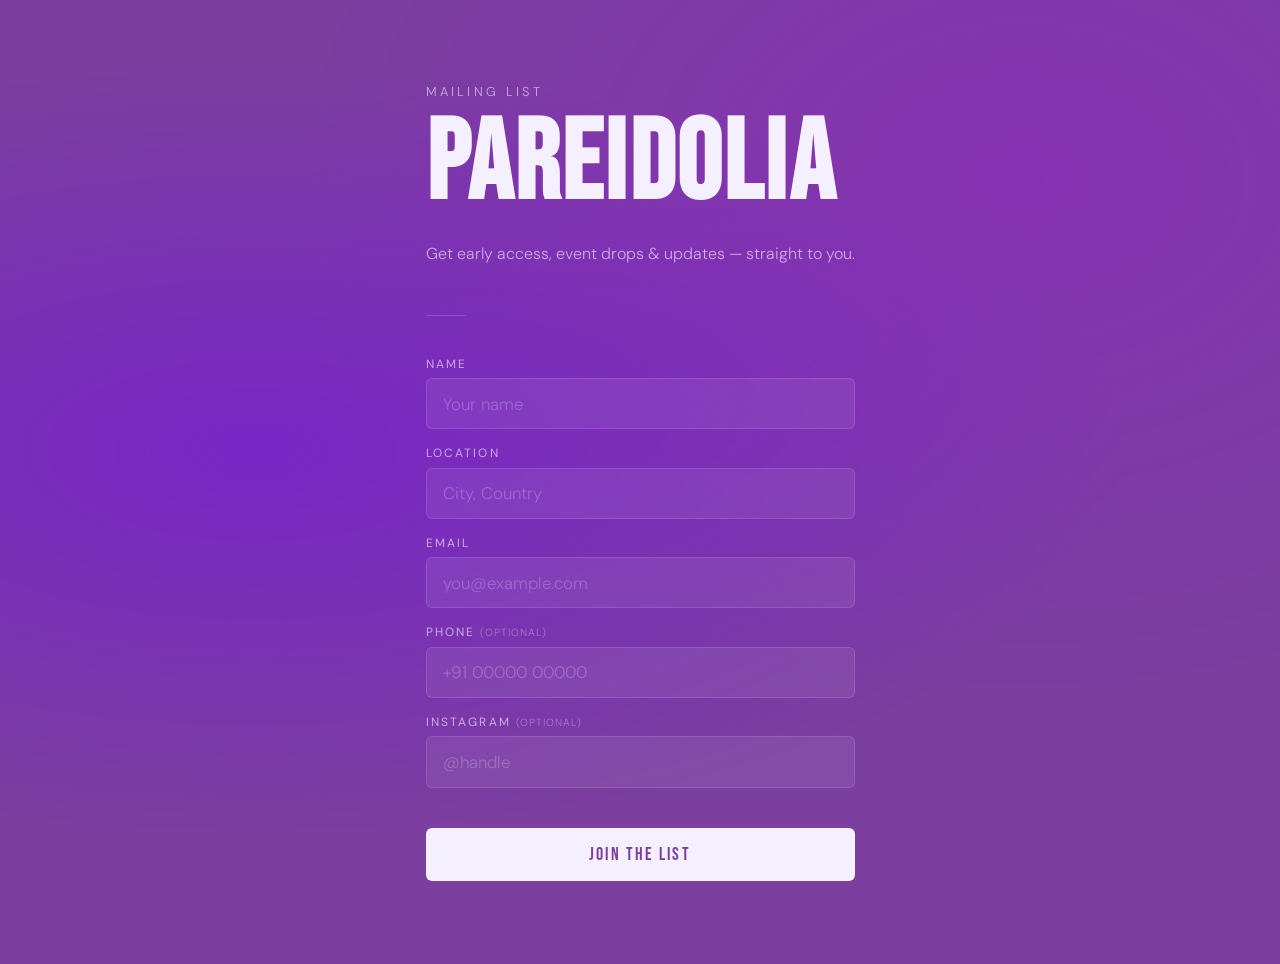
<file: index.html>
<!DOCTYPE html>
<html lang="en">
<head>
  <meta charset="UTF-8" />
  <meta name="viewport" content="width=device-width, initial-scale=1.0"/>
  <title>Pareidolia — Join the List</title>
  <link href="https://fonts.googleapis.com/css2?family=Bebas+Neue&family=DM+Sans:wght@300;400&display=swap" rel="stylesheet"/>
  <link rel="stylesheet" href="style.css" />
</head>
<body>
  <div class="container">

    <div id="form-wrap">
      <p class="eyebrow">Mailing List</p>
      <h1>Pareidolia</h1>
      <p class="subtitle">Get early access, event drops &amp; updates — straight to you.</p>
      <div class="divider"></div>

      <div class="form-group">
        <label for="name">Name</label>
        <input type="text" id="name" placeholder="Your name" />
      </div>

      <div class="form-group">
        <label for="location">Location</label>
        <input type="text" id="location" placeholder="City, Country" />
      </div>

      <div class="form-group">
        <label for="email">Email</label>
        <input type="email" id="email" placeholder="you@example.com" />
      </div>

      <div class="form-group">
        <label for="phone">Phone <span class="optional">(Optional)</span></label>
        <input type="tel" id="phone" placeholder="+91 00000 00000" />
      </div>

      <div class="form-group">
        <label for="insta">Instagram <span class="optional">(Optional)</span></label>
        <input type="text" id="insta" placeholder="@handle" />
      </div>

      <button id="submit-btn" onclick="submitForm()">Join the List</button>
      <p class="error-msg" id="error-msg"></p>
    </div>

    <div class="success" id="success">
      <h2>You're In.</h2>
      <p>You'll hear it first.</p>
    </div>

  </div>

  <script src="main.js"></script>
</body>
</html>
</file>
<file: style.css>
*, *::before, *::after { box-sizing: border-box; margin: 0; padding: 0; }

:root {
  --purple: #7B3FA0;
  --white: #f5f0ff;
  --muted: rgba(255,255,255,0.6);
}

html, body {
  min-height: 100vh;
  background: var(--purple);
  font-family: 'DM Sans', sans-serif;
  color: var(--white);
  display: flex;
  align-items: center;
  justify-content: center;
  padding: 2rem;
}

body::before {
  content: '';
  position: fixed;
  inset: 0;
  background:
    radial-gradient(ellipse at 20% 50%, rgba(120,0,255,0.4) 0%, transparent 60%),
    radial-gradient(ellipse at 80% 20%, rgba(180,0,255,0.2) 0%, transparent 50%);
  pointer-events: none;
}

.container {
  width: 100%;
  max-width: 480px;
  animation: fadeUp 0.8s cubic-bezier(0.16,1,0.3,1) both;
}

@keyframes fadeUp {
  from { opacity: 0; transform: translateY(32px); }
  to   { opacity: 1; transform: translateY(0); }
}

.eyebrow {
  font-weight: 300;
  font-size: 0.8rem;
  letter-spacing: 0.25em;
  text-transform: uppercase;
  color: var(--muted);
  margin-bottom: 1rem;
}

h1 {
  font-family: 'Bebas Neue', sans-serif;
  font-size: clamp(4rem, 14vw, 7rem);
  line-height: 0.9;
  letter-spacing: 0.02em;
  color: var(--white);
  margin-bottom: 1.5rem;
}

.subtitle {
  font-weight: 300;
  font-size: 1rem;
  color: var(--muted);
  margin-bottom: 3rem;
  line-height: 1.6;
}

.divider {
  width: 40px;
  height: 1px;
  background: rgba(255,255,255,0.15);
  margin: 2.5rem 0;
}

.form-group {
  margin-bottom: 1rem;
  animation: fadeUp 0.8s cubic-bezier(0.16,1,0.3,1) both;
}
.form-group:nth-child(1) { animation-delay: 0.1s; }
.form-group:nth-child(2) { animation-delay: 0.15s; }
.form-group:nth-child(3) { animation-delay: 0.2s; }
.form-group:nth-child(4) { animation-delay: 0.25s; }
.form-group:nth-child(5) { animation-delay: 0.3s; }

label {
  display: block;
  font-size: 0.75rem;
  letter-spacing: 0.18em;
  text-transform: uppercase;
  color: var(--muted);
  margin-bottom: 0.4rem;
}

input {
  width: 100%;
  background: rgba(255,255,255,0.07);
  border: 1px solid rgba(255,255,255,0.12);
  border-radius: 6px;
  padding: 0.85rem 1rem;
  color: var(--white);
  font-family: 'DM Sans', sans-serif;
  font-size: 1.05rem;
  font-weight: 300;
  outline: none;
  transition: border-color 0.2s, background 0.2s;
}

input::placeholder { color: rgba(245,240,255,0.25); }

input:focus {
  border-color: rgba(255,255,255,0.4);
  background: rgba(255,255,255,0.11);
}

button {
  margin-top: 1.5rem;
  width: 100%;
  padding: 1rem;
  background: var(--white);
  color: var(--purple);
  border: none;
  border-radius: 6px;
  font-family: 'Bebas Neue', sans-serif;
  font-size: 1.1rem;
  letter-spacing: 0.12em;
  cursor: pointer;
  transition: opacity 0.2s, transform 0.15s;
}

button:hover { opacity: 0.9; transform: translateY(-1px); }
button:active { transform: translateY(0); }

button:disabled {
  opacity: 0.5;
  cursor: not-allowed;
  transform: none;
}

.success {
  display: none;
  text-align: center;
  padding: 3rem 0;
  animation: fadeUp 0.6s cubic-bezier(0.16,1,0.3,1) both;
}

.success h2 {
  font-family: 'Bebas Neue', sans-serif;
  font-size: 3rem;
  margin-bottom: 0.5rem;
}

.success p {
  color: var(--muted);
  font-weight: 300;
  font-size: 1rem;
}

.error-msg {
  margin-top: 0.75rem;
  font-size: 0.8rem;
  color: #ff6b6b;
  text-align: center;
  display: none;
}

.optional {
  font-size: 0.65rem;
  letter-spacing: 0.1em;
  color: rgba(255,255,255,0.35);
  text-transform: uppercase;
  font-weight: 300;
}
</file>
